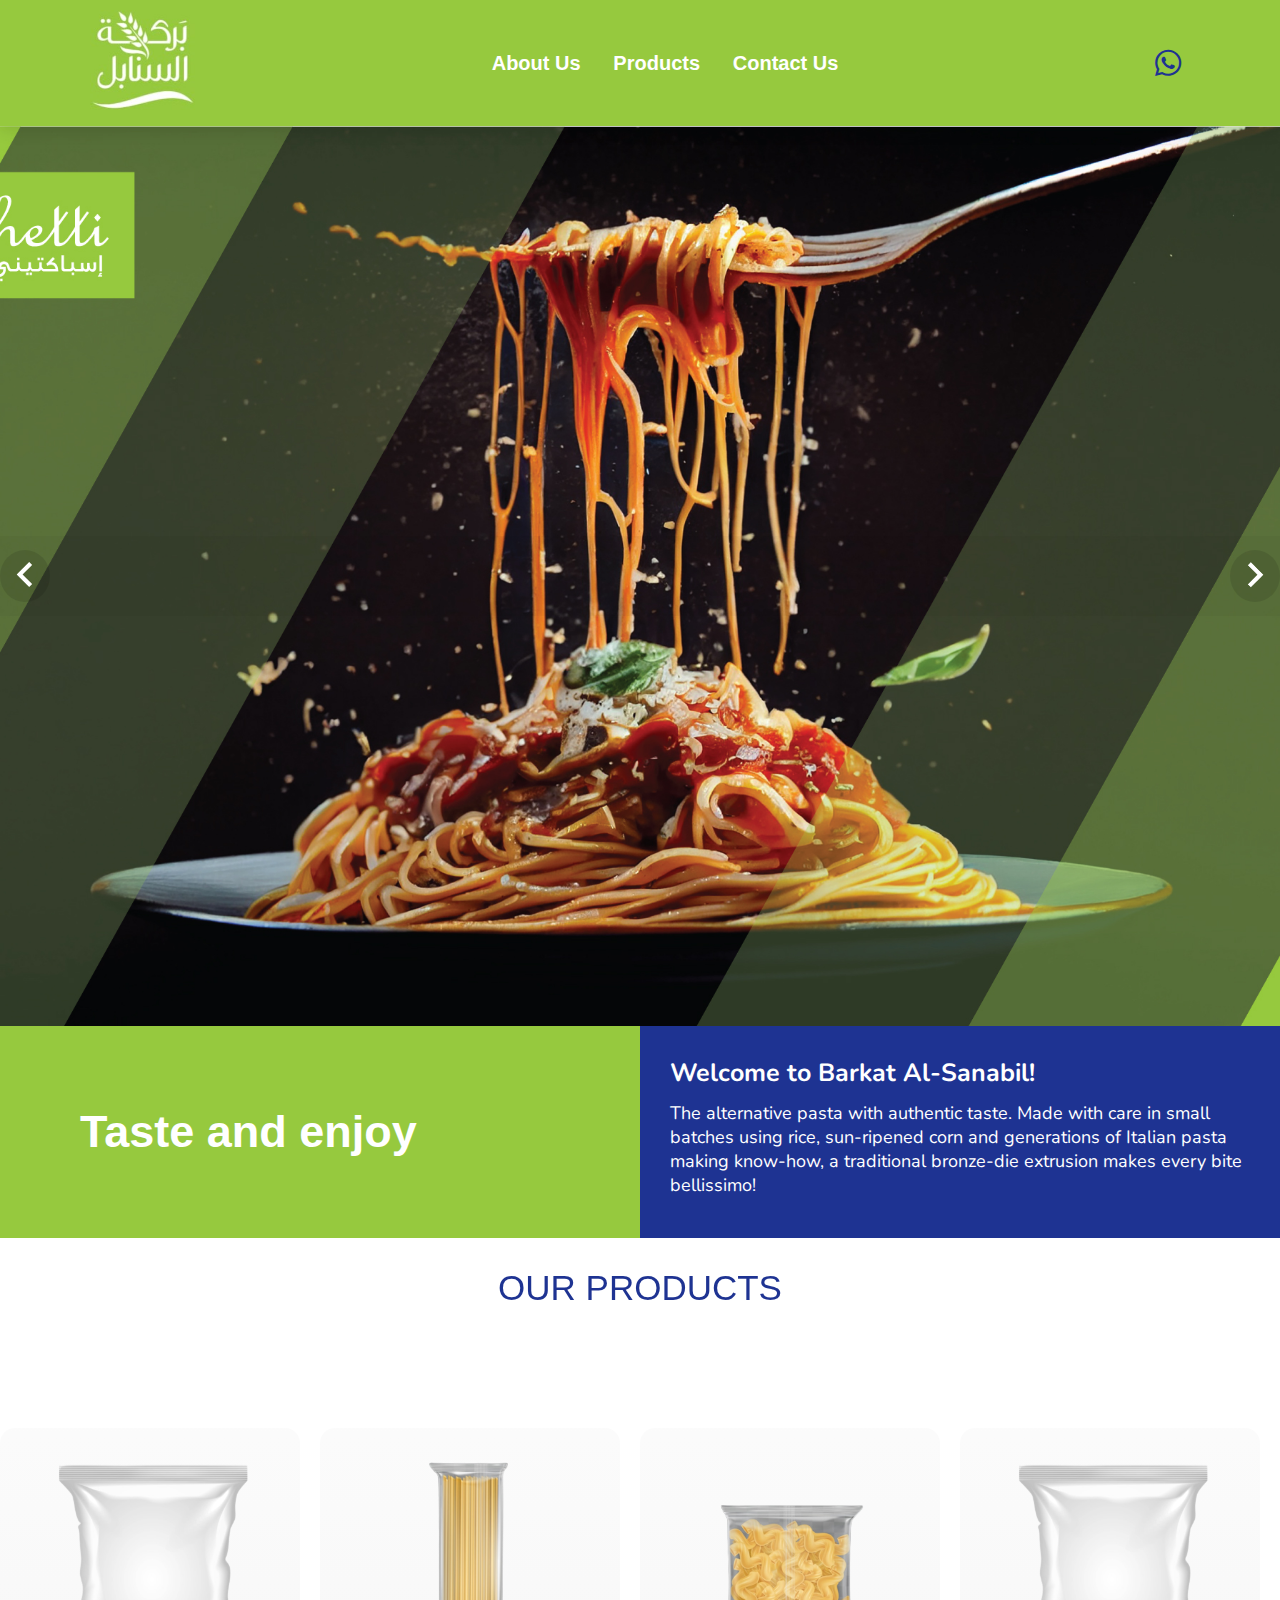
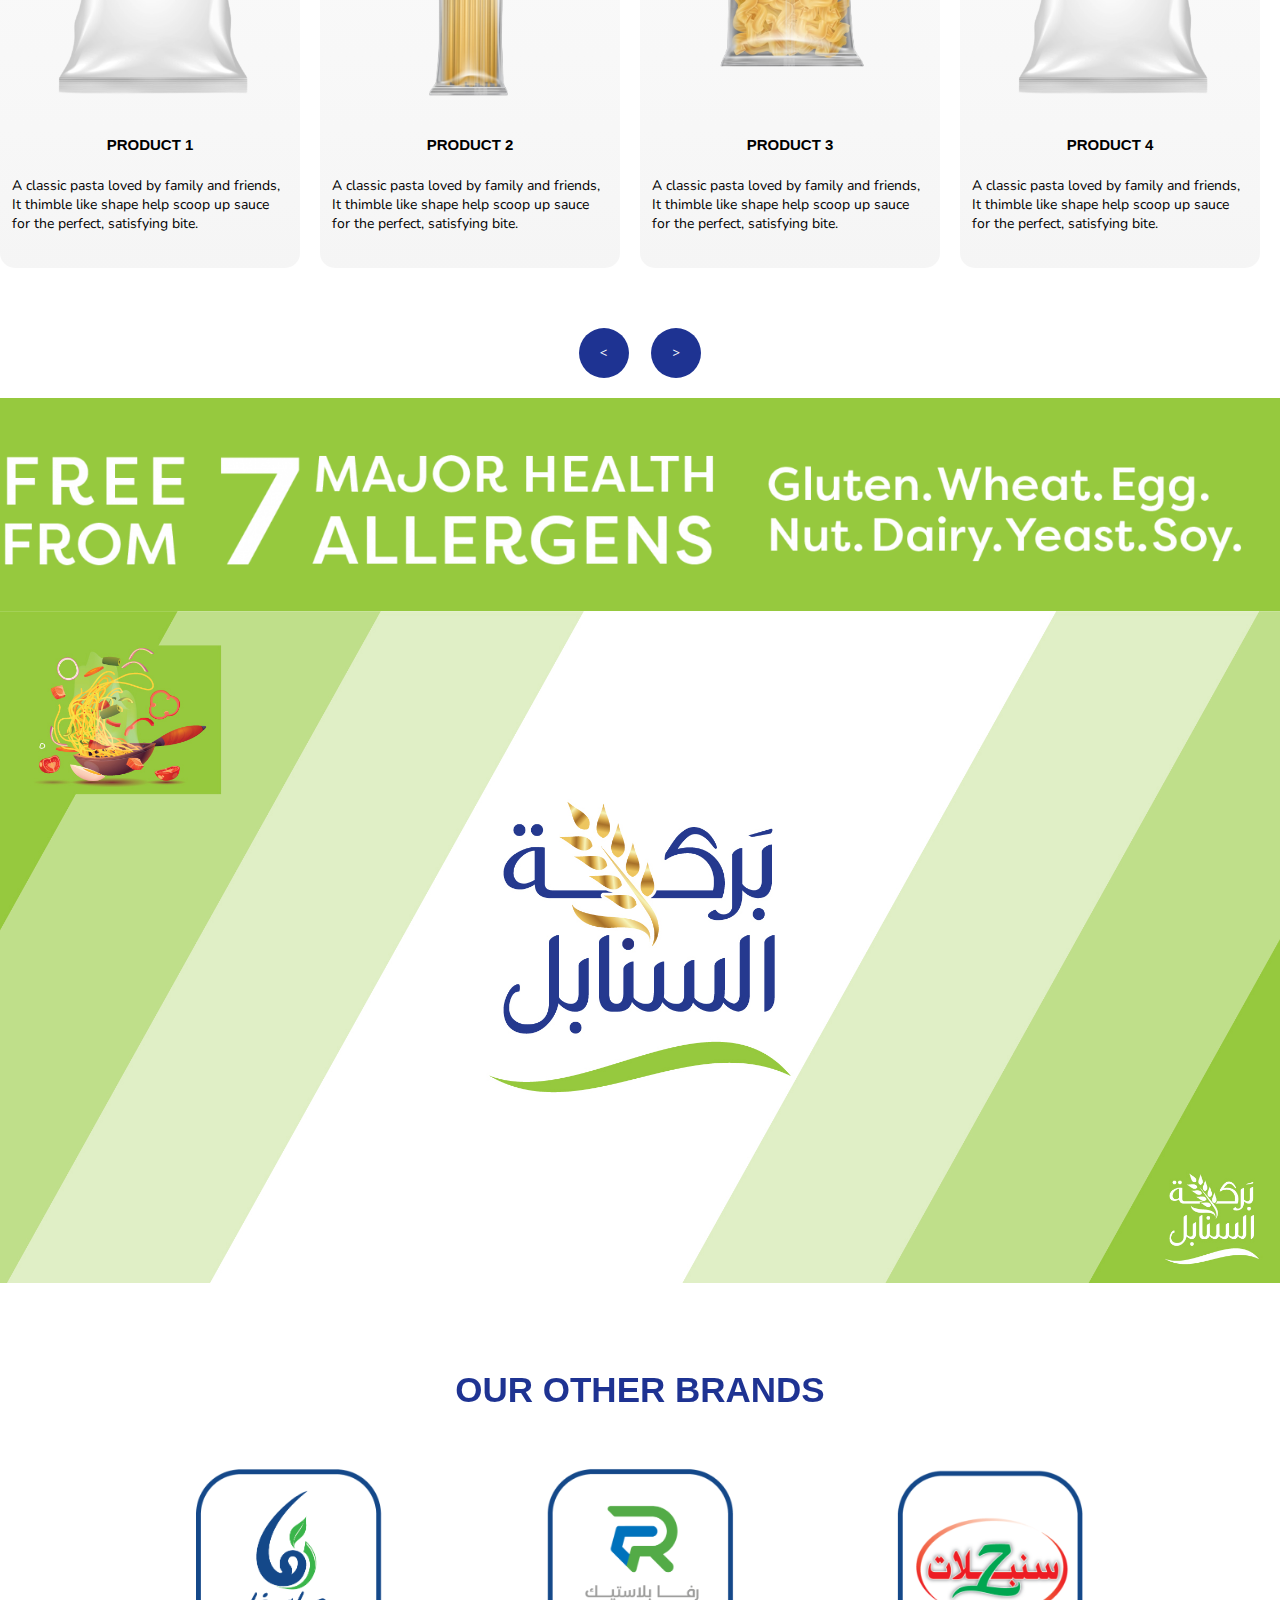
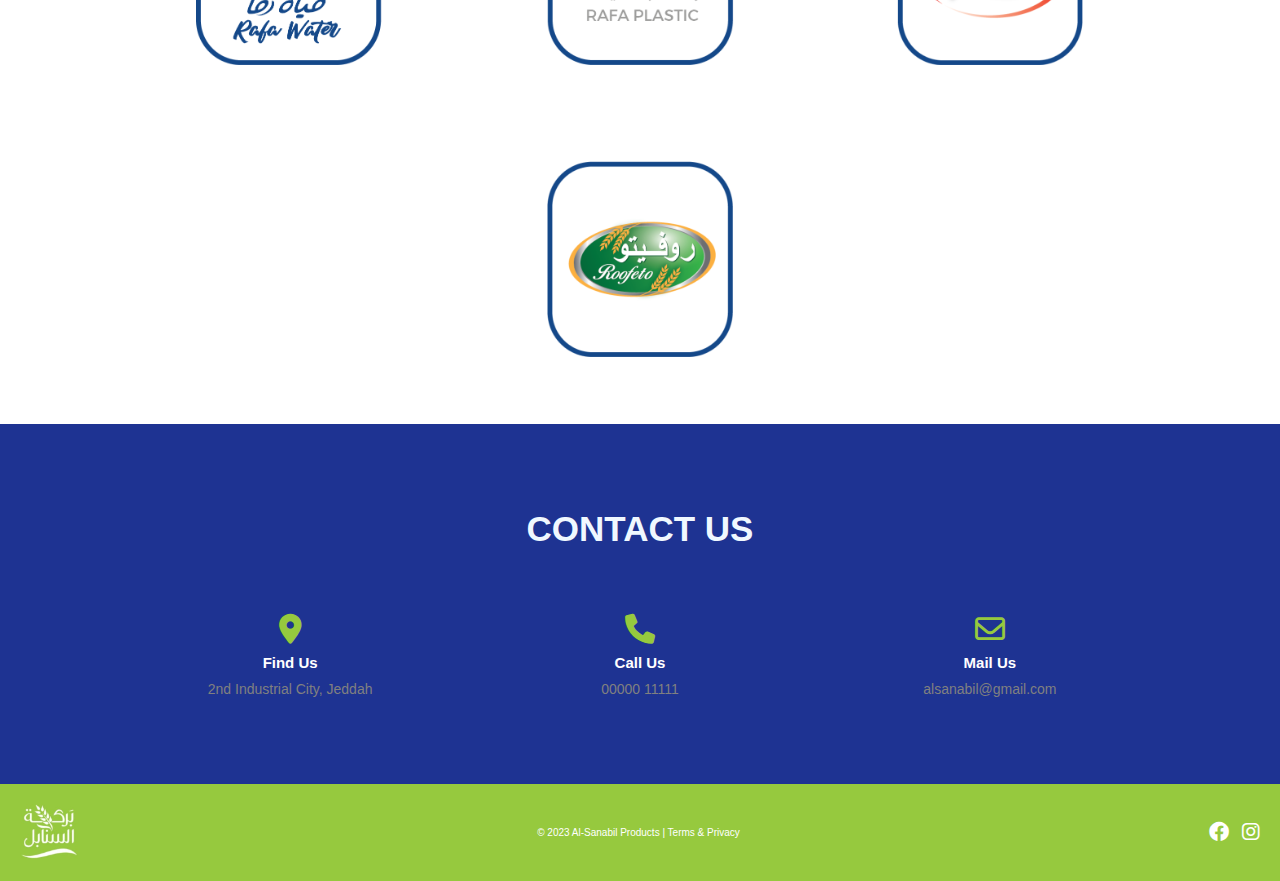
<file: index.html>
<!DOCTYPE html>
<html lang="en">
<head>
    <meta charset="UTF-8">
    <meta http-equiv="X-UA-Compatible" content="IE=edge">
    <meta name="viewport" content="width=device-width, initial-scale=1.0">
    <link rel="icon" type="image/x-icon" href="images/sanabil.png">
    <title>Pizza Website</title>


    <!--font awesome cdn link-->
    <link rel="stylesheet" href="https://cdnjs.cloudflare.com/ajax/libs/font-awesome/6.0.0/css/all.min.css"
     integrity="sha512-9usAa10IRO0HhonpyAIVpjrylPvoDwiPUiKdWk5t3PyolY1cOd4DSE0Ga+ri4AuTroPR5aQvXU9xC6qOPnzFeg==" crossorigin="anonymous" referrerpolicy="no-referrer" />
    <link rel="stylesheet" href="style.css">

    </head>
<body>
    <header>
        <a href="#" class="logo"><img src="images/logo.jpeg" alt="" height="100"></a>
        <nav class="navbar">
            <a href="about.html">About Us</a>
            <a href="#products">Products</a>
            <a href="contact.html">Contact Us</a>
        </nav>

        <div class="icons">
            <i class="fas fa-bars" id="menu-bars"></i>
            <a href="" id="contact-menu"><i class="fa-brands fa-whatsapp"></i></a>
        </div>
    </header>

    <a onclick="topFunction()" id="myBtn" title="Go to top"><img class="supprt" src="images/support.png" height="50px" alt=""></a>
    <div class="container">
        <div class="arrow l" onclick="prev()">
            <img src="images/l.png" alt="l">
        </div>
        <div class="slide slide-1">
             <div class="caption">
                 <!-- <h3>New York</h3>
                 <p>We love the Big Apple!</p> -->
             </div>
        </div>
        <div class="slide slide-2">
            <div class="caption">
                <!-- <h3>Los Angeles</h3>
                <p>LA is always so much fun!</p> -->
            </div>
       </div>
       <div class="slide slide-3">
            <div class="caption">
                <!-- <h3>Bahar Dar</h3>
                <p>Thank you, Bahar Dar!</p> -->
            </div>
       </div>
       <!-- <div class="slide slide-4">
        <div class="caption">
            <h3>Bahar Dar</h3>
            <p>Thank you, Bahar Dar!</p>
        </div>
   </div> -->
       <div class="arrow r" onclick="next()">
            <img src="images/r.png" alt="r">
        </div>
    </div>

    

    <div class="container-about">
        <div class="left">
          <h2>Taste and enjoy</h2>
        </div>
        <div class="right">
          <h2>Welcome to Barkat Al-Sanabil!</h2><br>
          <p>The alternative pasta with authentic taste. Made with care in small batches using rice, sun-ripened corn and generations of Italian pasta making know-how, a traditional bronze-die extrusion makes every bite bellissimo!</p>
        </div>
      </div>

      <div id="products">
        <div class="heading" style="margin-top: 2rem;">Our Products</div>
      </div>

      <div id="formList">
        <div id="list">
            <div class="item">
                <img src="images/product.png">
                <div class="content-item">
                    <h2>PRODUCT 1</h2><br>
                    <p>
                        A classic pasta loved by family and friends, It thimble like shape help scoop up sauce for the perfect, satisfying bite.
                    </p>
                </div>
            </div>
            <div class="item">
                <img src="images/product2.png">
                <div class="content-item">
                    <h2>PRODUCT 2</h2><br>
                    <p>
                        A classic pasta loved by family and friends, It thimble like shape help scoop up sauce for the perfect, satisfying bite.
                    </p>
                </div>
            </div>
            <div class="item">
                <img src="images/product3.png">
                <div class="content-item">
                    <h2>PRODUCT 3</h2><br>
                    <p>
                        A classic pasta loved by family and friends, It thimble like shape help scoop up sauce for the perfect, satisfying bite.
                    </p>
                </div>
            </div>
            <div class="item">
                <img src="images/product.png">
                <div class="content-item">
                    <h2>PRODUCT 4</h2><br>
                    <p>
                        A classic pasta loved by family and friends, It thimble like shape help scoop up sauce for the perfect, satisfying bite.
                    </p>
                </div>
            </div>
            <div class="item">
                <img src="images/product.png">
                <div class="content-item">
                    <h2>PRODUCT 5</h2><br>
                    <p>
                        A classic pasta loved by family and friends, It thimble like shape help scoop up sauce for the perfect, satisfying bite.
                    </p>
                </div>
            </div>
            <div class="item">
                <img src="images/product.png">
                    <div class="content-item">
                        <h2>PRODUCT 6</h2><br>
                        <p>
                            A classic pasta loved by family and friends, It thimble like shape help scoop up sauce for the perfect, satisfying bite.
                        </p>
                    </div>
            </div>
        </div>
    </div>

    <div class="direction">
        <button id="prev"> < </button>
        <button id="next"> > </button>
    </div>
    
    <div class="container-quality">
        <img src="images/free-from.png" alt="Your Image" class="image">
    </div>

    <div class="main-image">
        <img src="images/main.jpg" alt="" class="image">
    </div>


    <section class="features" id="features">
        <h1 class="heading">Our Other Brands</h1>
        <div class="box-container">
            <div class="box">
                <img src="images/brand1.png">
            </div>

            <div class="box">
                <img src="images/brand2.png">
            </div>

            <div class="box">
                <img src="images/brand3.png">
            </div>

            <div class="box">
                <img src="images/brand4.png">
            </div>
        </div>
     </section>


     <section class="contact" id="contact">
        <h1 class="heading" style="color: aliceblue;">Contact Us</h1>
        <div class="box-container">
            <div class="box">
                <i class="fa-solid fa-location-dot"></i>
                <h2>Find Us</h2>
                <p>2nd Industrial City, Jeddah</p>
            </div>

            <div class="box">
                <i class="fa-solid fa-phone"></i>
                <h2>Call Us</h2>
                <p>00000 11111</p>

            </div>

            <div class="box">
                <i class="fa-regular fa-envelope"></i>  
                <h2>Mail Us</h2>  
                <p>alsanabil@gmail.com</p>           
            </div>
        </div>
     </section>

      
     <footer>
        <div class="footer-content">
          <div class="logo">
            <img src="images/logo.jpeg" alt="Logo" height="55px">
          </div>
          <div class="text">
            <p>&copy; 2023 Al-Sanabil  Products | Terms & Privacy</p>
          </div>
          <div class="social-icons">
            <a href="#" class="facebook"><i class="fab fa-facebook"></i></a>
            <a href="#" class="instagram"><i class="fab fa-instagram"></i></a>
          </div>
        </div>
      </footer>























    <script>
        let slide = document.querySelectorAll('.slide');
        var current = 0;
    
        function cls() {
            for (let i = 0; i < slide.length; i++) {
                slide[i].style.display = 'none';
            }
        }
    
        function next() {
            cls();
            if (current === slide.length - 1) current = -1;
            current++;
    
            slide[current].style.display = 'block';
            slide[current].style.opacity = 0.4;
    
            var x = 0.4;
            var intX = setInterval(function () {
                x += 0.1;
                slide[current].style.opacity = x;
                if (x >= 1) {
                    clearInterval(intX);
                    x = 0.4;
                }
            }, 100);
        }
    
        function prev() {
            cls();
            if (current === 0) current = slide.length;
            current--;
    
            slide[current].style.display = 'block';
            slide[current].style.opacity = 0.4;
    
            var x = 0.4;
            var intX = setInterval(function () {
                x += 0.1;
                slide[current].style.opacity = x;
                if (x >= 1) {
                    clearInterval(intX);
                    x = 0.4;
                }
            }, 100);
        }
    
        function startAutoSlide() {
            setInterval(function () {
                next();
            }, 4000);
        }
    
        function start() {
            cls();
            slide[current].style.display = 'block';
            startAutoSlide();
        }
    
        start();
    </script>
    
    <script src="script.js"></script>
</body>
</html>
</file>
<file: style.css>
@import url('https://fonts.googleapis.com/css2?family=Nunito:wght@200;300;400;600;700&display=swap');

:root{
    --green:#96C93E;
    --black:#1e3392;
    --light-color:#666;
    --yellow: #BB8837;
    --box-shadow:0 .5rem 1.5rem rgba(0,0,0,.1);
}
*{
    /* font-family: 'Nunito', sans-serif; */
    font-family: "Poppins", Sans-serif;
    margin: 0;
    padding: 0;
    box-sizing: border-box;
    text-decoration: none;
    outline: none;
    /* text-transform: capitalize; */
    transition: all .2s linear;
}
html{
    font-size: 62.5%;
    overflow-x: hidden;
    scroll-padding-top: 5.5rem;
    scroll-behavior: smooth;
}
header{
    position:relative;
    top: 0;
    left: 0;
    right:0;
    background: #96C93E;
    padding: 1rem 7%;
    display: flex;
    align-items: center;
    justify-content: space-between;
    z-index: 1000;
    box-shadow: var(--box-shadow);
}
header .logo{
    color: var(--black);
    font-size: 2.5rem;
    font-weight: bolder;
}
header .logo i{
    color: var(--green);
}
header .navbar a{
    
    font-size: 2rem;
    font-weight: bold;
    border-radius: .5rem;
    padding: .5rem 1.5rem;
    color: white;
}

header .navbar a.active,
header .navbar a:hover{
    color: #fff;
    background: var(--black);
}
header .navbar .active a{
    color: #fff;
    background: var(--black);
}

header .icons i,
header .icons a{
    cursor: pointer;
    margin-left: .5rem;
    height: 4.5rem;
    line-height: 4.5rem;
    width: 4.5rem;
    text-align: center;
    font-size: 3rem;
    color: var(--black);
    border-radius: 50%;

}
header .icons i:hover{
    color: #fff;
    background: var(--green);
    transform:rotate(360deg);
    transition: .2s;
}

header .icons #menu-bars{
    display: none;
}

.container {
    position:relative;
    background: #b5f6aa;
}
.slide-1 {
    background: url('images/1.jpg');
    object-fit: contain;
}
.slide-2 {
    background: url('images/2.jpg');
    object-fit: contain;
}
.slide-3 {
    background: url('images/3.jpg');
    object-fit: contain;
}
.slide-4 {
    background: url('images/4.jpg');
    object-fit: contain;
}

.slide {
    width: 100%;
    height: 100vh;
    background-size: cover;
    background-position: center;
    position: relative;
    overflow-x: hidden;
}


    /*Whatsapp ICON*/
#myBtn {
    display: none;
    position: fixed;
    bottom: -10px;
    left: -10px;
    z-index: 99;
    font-size: 18px;
    border: none;
    outline: none;
    font-family: 'Times New Roman', Times, serif;
    color: white;
    cursor: pointer;
    padding: 15px;
    border-radius: 4px;
}



.caption {
    background: rgba(0, 0, 0, 0.03);
    width: 100%;
    position: absolute;
    top: 50%;
    transform: translateY(-50%);
    padding: 40px 0px;
}
.caption h3 {
    color: #fff;
    text-align: center;
    font-size: 50px;
    padding: 18px;
}
.caption p {
    max-width: 600px;
    width: 90%;
    margin: 0px auto;
    color: #ccc;
    text-align: center;
    font-size: 18px;
    line-height: 1.5em;
}
.arrow {
    position: absolute;
    top: 50%;
    transform: translateY(-50%);
    cursor: pointer;
    z-index: 100;
    background: rgba(0, 0, 0, .1);
    border-radius: 50%;
    transform: background 500ms;
}
.arrow img {
    width: 50px;
}
.arrow:hover {
    background: rgba(0, 0, 0, .4);
}
.l {
    left: 0;
}
.r {
    right: 0;
}
/* section{
    min-height: 100vh;
    padding: 0 9%;
    padding-top: 6.8rem;
    padding-bottom: 2rem;
} */
.reveal{
    transform: translateY(110px);
    transition: 1s all ease;
  }
  
.reveal.active{
    transform: translateY(0);
    opacity: 1;
}
.container-about {
    display: flex;
    flex-wrap: wrap;
    color: var(--green);
    background: var(--green);
  }
  .left {
    flex-basis: 50%;
    padding: 80px;
    font-size: 30px;
    color: white;

  }
  .right {
    flex-basis: 50%;
    padding: 30px;
    background-color: var(--black);
  }
  .right h2{
    font-family: 'Nunito', sans-serif;
    font-size: 25px;
    color: white;
  }
  .right p{
    font-family: 'Nunito', sans-serif;
    font-size: 18px;
    color: white;
  }

.direction{
    text-align: center;
}
.direction button{
    font-family: cursive;
    font-weight: bold;
    background-color: var(--black);
    color: white;
    border:none;
    width:50px;
    height:50px;
    border-radius: 50%;
    transition: 0.5s;
    margin:0 10px;
}
.direction button:hover{
    background-color: #9cf19f96;
}
.item{
    border-radius: 15px;
    width:300px;
    height:440px;
    background-image: linear-gradient(to top, #eeeeee95, #f7f7f77c);
    overflow: hidden;
    transition: 0.5s;
    margin:10px;
    scroll-snap-align: start;
}
.item .content{
    padding:30px;
    font-family: monospace;
}
.item img{
    /* width: 100%; */
    height: 70%;
    display: block;
    margin-left: auto;
    margin-right: auto;
}
.item img:hover{
    transform: scale(1.3);
}
.item h2{
    text-align: center;
}
.item p{
    padding: 12px;
    font-size: 14px;
    font-family: 'Nunito', sans-serif;
}
.item .content table td{
    padding:5px 0;
    /* border-bottom: 1px solid #AEC0CE; */
    font-size: 50px;
    font-weight: bold;
}
.item .content table td:nth-child(2){
    text-align: right;
}
.item .nameGroup{
    text-align: center;
    border-bottom:none!important;
    font-size: 20px;
    font-weight: bold;
}
.item tr td{
    padding: 14px;
    font-size: 14px;
    font-family: 'Nunito', sans-serif;
}
#list{
    display: flex;
    width:max-content;
}
#formList{
    width:1280px;
    max-width: 100%;
    overflow: auto;
    margin:100px auto 50px;
    scroll-behavior: smooth;
    scroll-snap-type: both;
}
#formList::-webkit-scrollbar{
    display: none;
}


.container-quality {
    margin-top: 2rem;
    background-color: var(--green);
    text-align: center;
}

.image {
    width: 100%;
    max-width: 100%;
    height: auto;
}


.heading{
    text-align: center;
    background: var(--black);
    color: transparent;
    -webkit-background-clip: text;
    background-clip: text;
    font-size: 3.5rem;
    text-transform: uppercase;
    padding: 1rem;
}

section{
    min-height: 40vh;
    padding: 0 9%;
    padding-top: 7.5rem;
    padding-bottom: 2rem;
}
.features .box-container{
    display: flex;
    align-items: center;
    justify-content: center;
    flex-wrap: wrap;
}

.features .box-container .box{
    flex: 1 1 20rem;
    background: #fff;
    border-radius: .5rem;
    /* border: .1rem solid rgba(0, 0, 0, .2);
    box-shadow: 0 .5rem 1rem rgba(0, 0, 0, .1); */
    margin: 1.5rem;
    padding: 3rem 2rem;
    border-radius: .5rem;
    text-align: center;
    transition: .2s linear;
}
.features .box-container .box img{
    height: 20rem;
}

.features .box-container .box img:hover{
    transform: scale(1.25);
}


.contact{
    background-color: var(--black);
}
.contact .box-container{
    display: flex;
    align-items: center;
    justify-content: center;
    flex-wrap: wrap;
}

.contact .box-container .box{
    flex: 1 1 20rem;
    border-radius: .5rem;
    /* border: .1rem solid rgba(0, 0, 0, .2);
    box-shadow: 0 .5rem 1rem rgba(0, 0, 0, .1); */
    margin: 1.5rem;
    padding: 3rem 2rem;
    border-radius: .5rem;
    text-align: center;
    transition: .2s linear;
}
.contact .box-container .box i{
    font-size: 30px;
    padding: 10px;
    color: var(--green);
}
.contact .box-container .box h2{
    color: white;
}
.contact .box-container .box p{
    font-size: 14px;
    padding: 10px;
    color: grey;
}



/* ------- ABOUT --------*/

.about{
    /*background: url(images/about-bg.png);*/
    background-size: cover;
    background-position: center;
}


.about .column{
    display: flex;
    align-items: center;
    justify-content: center;
    flex-wrap: wrap;
}
.about .column .image{
    flex: 1 1 40rem;
}

.about .column .image img{
    width: 100%;
    padding: 25px;
}

.about .column .content{
    flex: 1 1 40rem;
}

.about .column .content h3{
    font-size: 3rem;
    color: #666;
}
.about .column .content p{
    font-size: 1.5rem;
    color: #666;
    padding: 1rem 0;
}
.about .column .content .buttons a:last-child{
    margin-left: 2rem;
}


footer {
    background-color: var(--green);
    padding: 20px;
  }
  
  .footer-content {
    display: flex;
    align-items: center;
    justify-content: space-between;
  }
  
  .text p {
    color: white;
    margin: 0;
  }
  
  .social-icons a {
    color: white;
    font-size: 20px;
    margin-left: 10px;
  }
  
  .social-icons a:hover {
    color: gray;
  }
  





@media screen and (max-width: 1024px){
    .item{
        width: calc(33.3vw - 20px);
    }
    .direction{
        display: none;
    }
}
@media screen and (max-width: 768px){
    .item{
        width: 28%;
        /* height: 200px; */
    }
    .direction{
        display: none;
    }
    .features{
        margin-top: 5rem;
    }
    #list .item{
        width: 7%;
    }
    .supprt img{
        height: 50px;
    }
}
@media screen and (max-width: 480px){
    .features{
        margin-top: 30rem;
    }
}


  
  @media only screen and (max-width: 600px) {
    .left, .right {
      flex-basis: 100%;
    }
  }







@media (max-width:991px){
    html{
        font-size: 55%;
    }
    header{
        padding: 1rem 2rem;
    }
}
@media (max-width:768px){

    header .icons #menu-bars{
        display: inline-block;
    }
    header .icons #contact-menu{
        display: none;
    }
    header .navbar{
        position: absolute;
        top: 100%;
        left: 0;
        right: 0;
        background: #fff;
        border-top: .1rem solid rgba(0,0,0,.2);
        padding: 1rem;
        clip-path: polygon(0 0,100% 0, 100% 0,0 0);
    }
    header .navbar a{
        color: #1e3392;
    }
    header .navbar.active{
        clip-path: polygon(0 0,100% 0, 100% 100%,0 100%);
    }
    header .navbar a{
        display: block;
        padding: 1.5rem;
        margin:1rem;
        font-size: 2rem;
        background: #eee;
    }
    .slide{
        height: 300px;
        overflow: scroll;
    }
    .right{
        padding: 10px;
    }
    .left{
        padding: 20px;
    }
}
@media (max-width:991px){
    html{
        font-size: 50%;
    }
}
</file>
